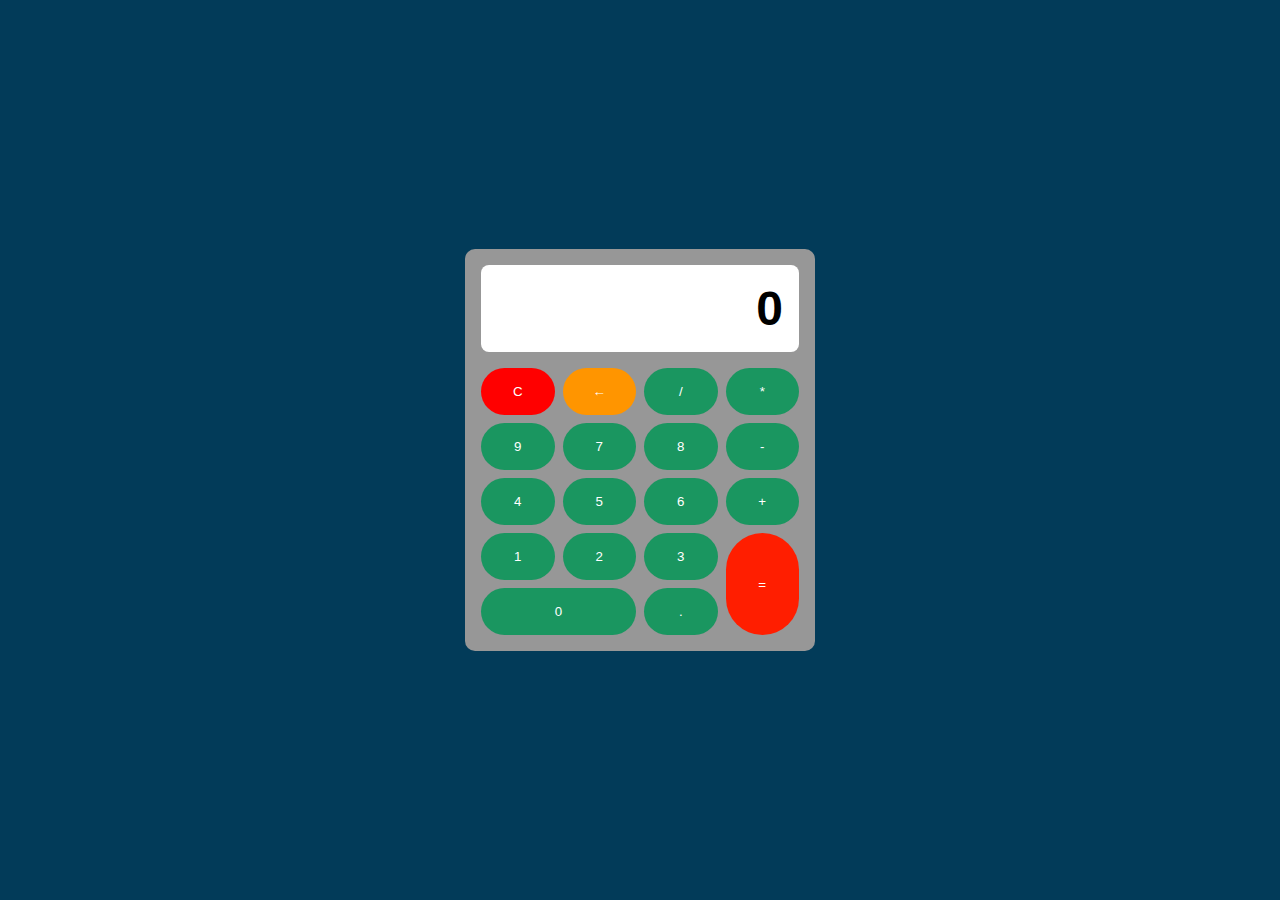
<file: JAVASCRIPT_BACKEND-main/Proyecto1/index.html>
<!DOCTYPE html>
<html lang="es">
<head>
    <meta charset="UTF-8">
    <meta name="viewport" content="width=device-width, initial-scale=1.0">
    <title>Calculadora</title>
    <link rel="stylesheet" href="css/styles.css">

</head>
<body>
    <div class = "calculadora">
        <div class = "pantalla">0</div>
        <button id="limpiar" class ="boton">C</button>
        <button id="borrar" class ="boton">←</button>
        <button class ="boton">/</button>
        <button class ="boton">*</button>
        <button class ="boton">9</button>
        <button class ="boton">7</button>
        <button class ="boton">8</button>
        <button class ="boton">-</button>
        <button class ="boton">4</button>
        <button class ="boton">5</button>
        <button class ="boton">6</button>
        <button class ="boton">+</button>
        <button class ="boton">1</button>
        <button class ="boton">2</button>
        <button class ="boton">3</button>
        <button id="igual" class ="boton">=</button>
        <button id="cero" class ="boton">0</button>
        <button class ="boton">.</button>
    </div>
    
    <script src="calculadora.js"></script>
</body>
</html>
</file>
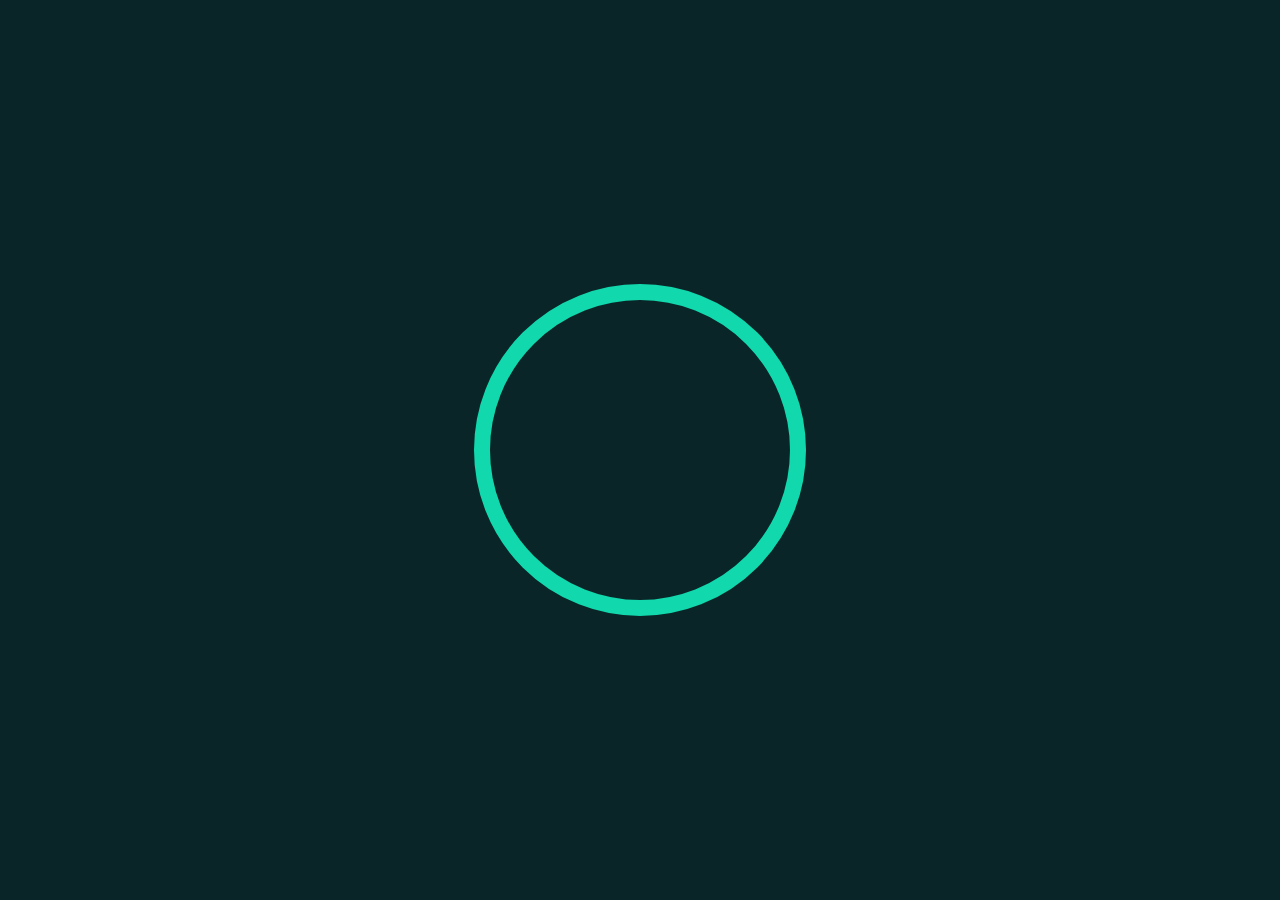
<file: JAVASCRIPT_BACKEND-main/Proyecto2/index.html>
<!DOCTYPE html>
<html lang="es">
<head>
    <meta charset="UTF-8">
    <meta name="viewport" content="width=device-width, initial-scale=1.0">
    <title>Reloj Digital</title>
    <link rel="stylesheet" href="css/style.css">
</head>
<body>
    <div class="reloj"></div>
    <script src="script.js"></script>
</body>
</html>
</file>
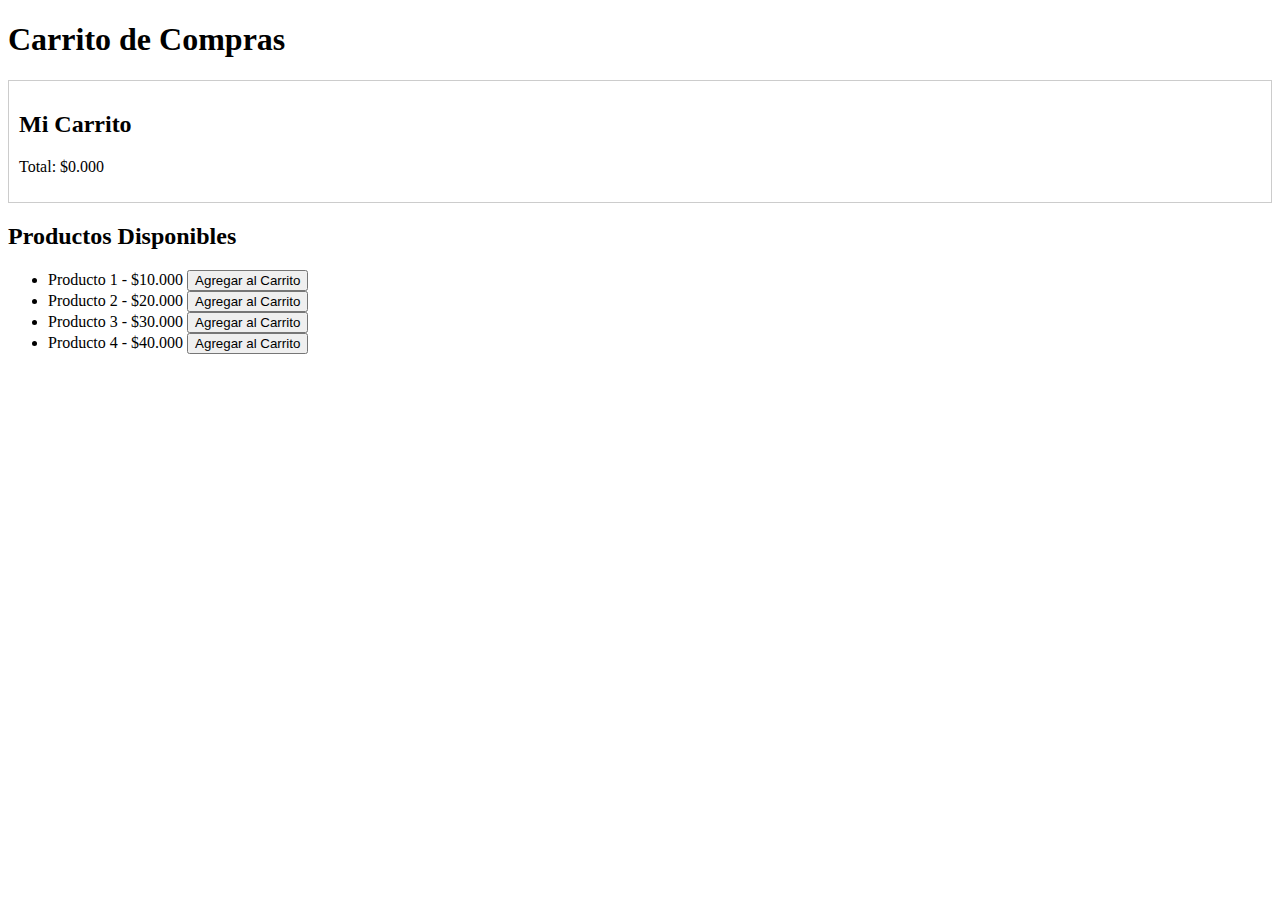
<file: JAVASCRIPT_BACKEND-main/Proyecto_0/index.html>
<!DOCTYPE html>
<html lang="en">
<head>
    <meta charset="UTF-8">
    <meta name="viewport" content="width=device-width, initial-scale=1.0">
    <title>Carrito de Compras</title>
    <link rel="stylesheet" type="text/css" href="Assets/Styles.css">
</head>
<body>
    <h1>Carrito de Compras</h1>

    <div id="cart">
        <h2>Mi Carrito</h2>
        <ul id="cart-items"></ul>
        <p>Total: $<span id="cart-total">0.000</span></p>
    </div>

    <h2>Productos Disponibles</h2>
    <ul id="product-list">
        <li data-name="Producto 1" data-price="10.000">Producto 1 - $10.000 <button class="add-to-cart">Agregar al Carrito</button></li>
        <li data-name="Producto 2" data-price="20.000">Producto 2 - $20.000 <button class="add-to-cart">Agregar al Carrito</button></li>
        <li data-name="Producto 3" data-price="30.000">Producto 3 - $30.000 <button class="add-to-cart">Agregar al Carrito</button></li>
        <li data-name="Producto 3" data-price="40.000">Producto 4 - $40.000 <button class="add-to-cart">Agregar al Carrito</button></li>
    </ul>

    <script src="Assets/Carrito2.js"></script>
</body>
</html>
</file>
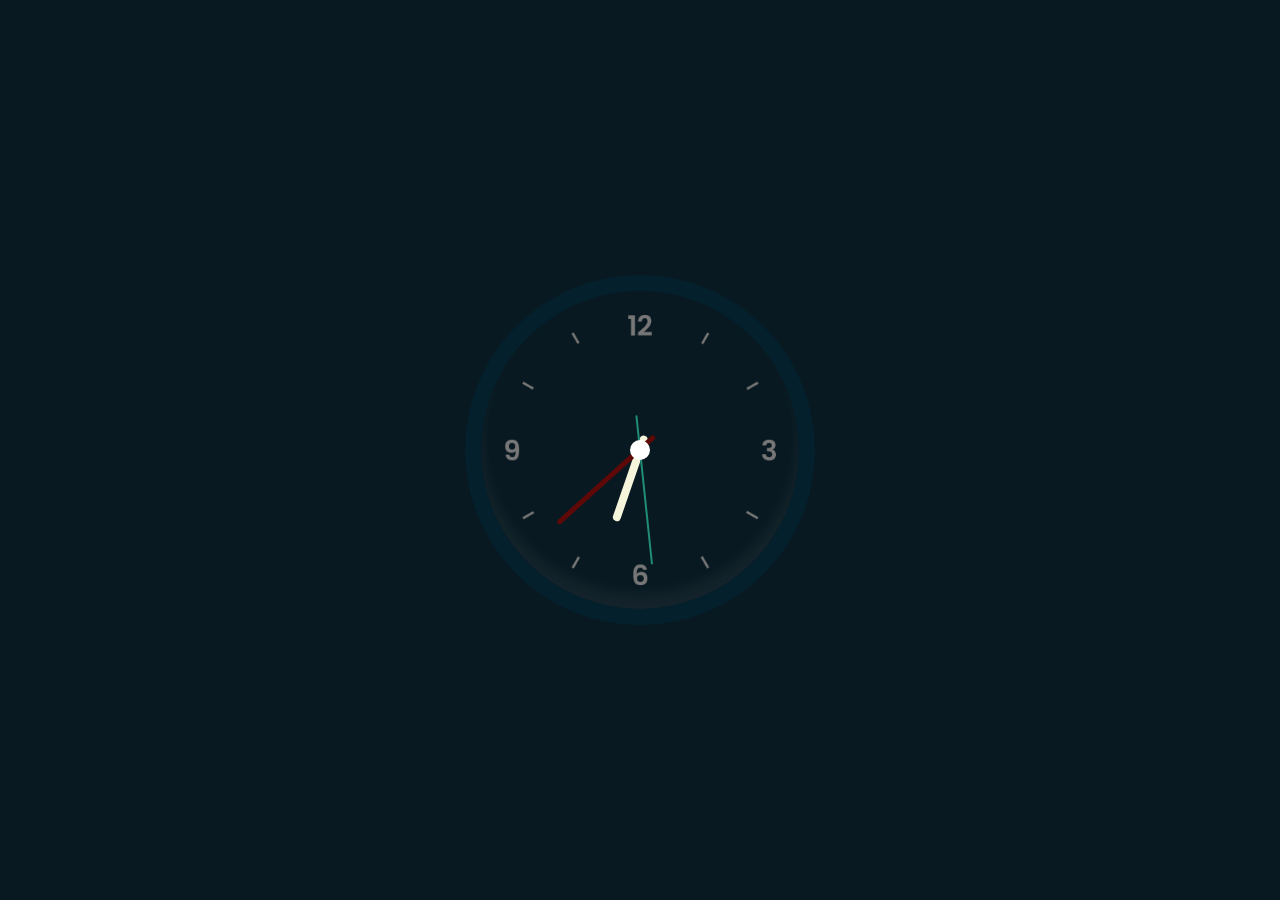
<file: JAVASCRIPT_BACKEND-main/Proyecto_3/Index.html>
<!DOCTYPE html>
<html lang="en">
<head>
    <meta charset="UTF-8">
    <meta name="viewport" content="width=device-width, initial-scale=1.0">
    <title>Reloj Analogo</title>
    <link rel="stylesheet" href="CSS/Styles.css">
</head>
<body>
    <div class="reloj">
        <div class="hora"></div>
        <div class="minuto"></div>
        <div class="segundo"></div>
    </div>
    <script src="./Reloj.js"></script>
</body>
</html>
</file>
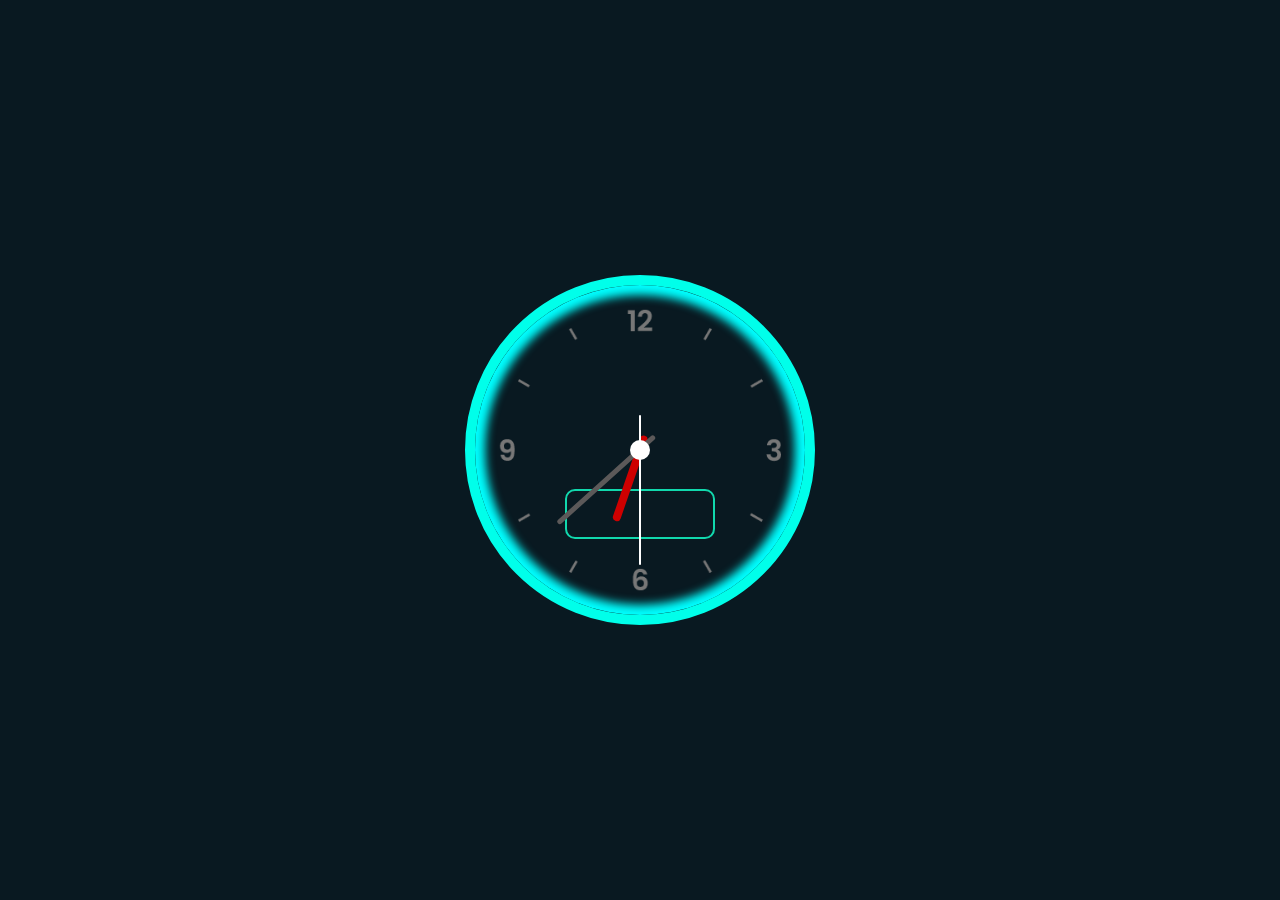
<file: JAVASCRIPT_BACKEND-main/Proyecto_4/Index.html>
<!DOCTYPE html>
<html lang="en">
<head>
    <meta charset="UTF-8">
    <meta name="viewport" content="width=device-width, initial-scale=1.0">
    <title>Reloj Analogo</title>
    <link rel="stylesheet" href="CSS/Styles.css">
</head>
<body>
    <div class="reloj">
        <div class="hora"></div>
        <div class="minuto"></div>
        <div class="segundo"></div>
        
        <div class="relojA"></div>
    </div>
    <script src="./Reloj.js"></script>
</body>
</html>
</file>
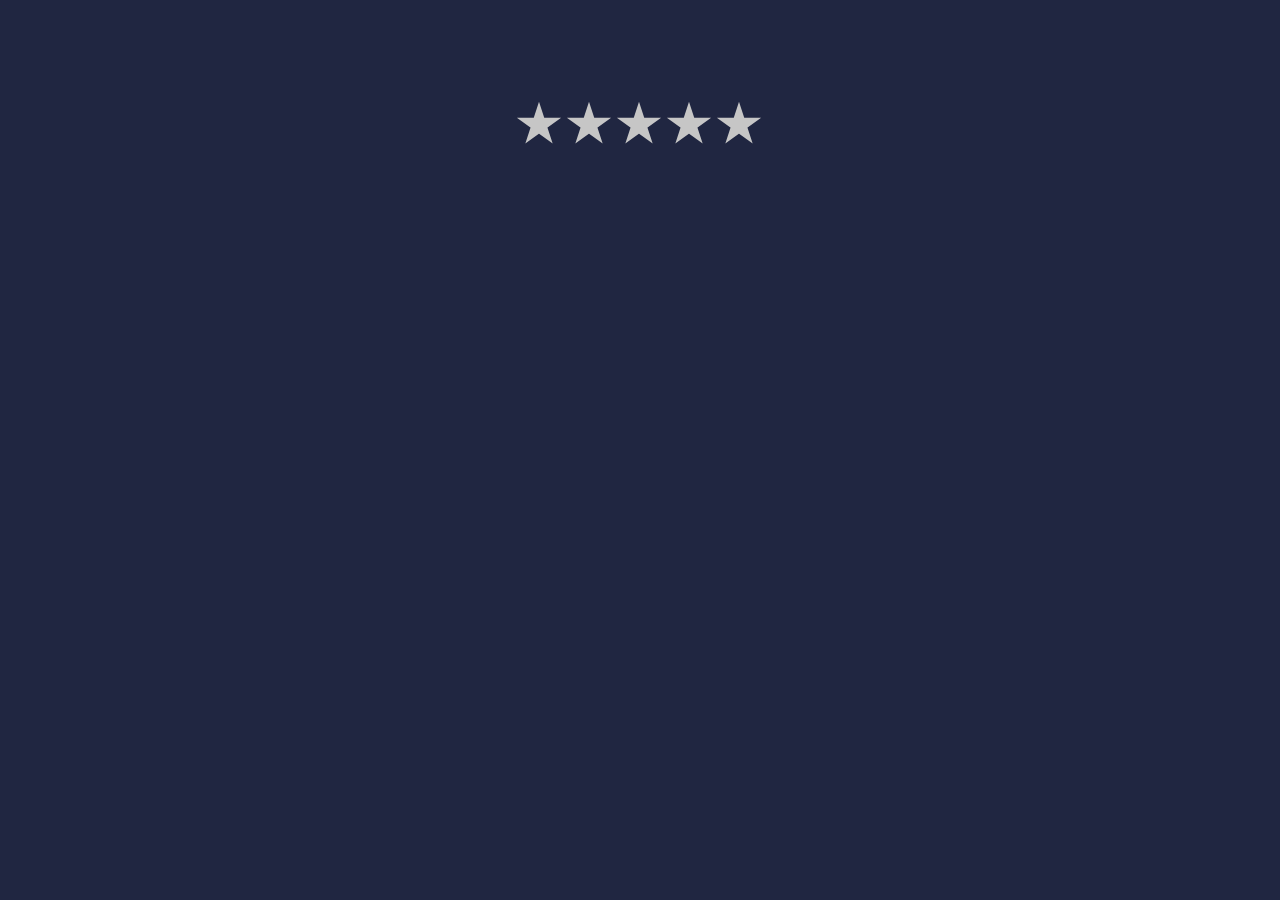
<file: JAVASCRIPT_BACKEND-main/Proyecto_6/Index.html>
<!DOCTYPE html>
<html lang="es">
    <meta charset="UTF-8">
    <meta name="viewport" content="width=device-width, initial-scale=1.0">
    <head>
    <title>Puntuacion</title>
    <link rel="stylesheet" href="./css/Style_P.css">
</head>
<body>
    <div class="contenedor">
        <div class="puntaje"></div>
    </div>
    <script src="./puntuacion.js"></script>
</body>
</html>
</file>
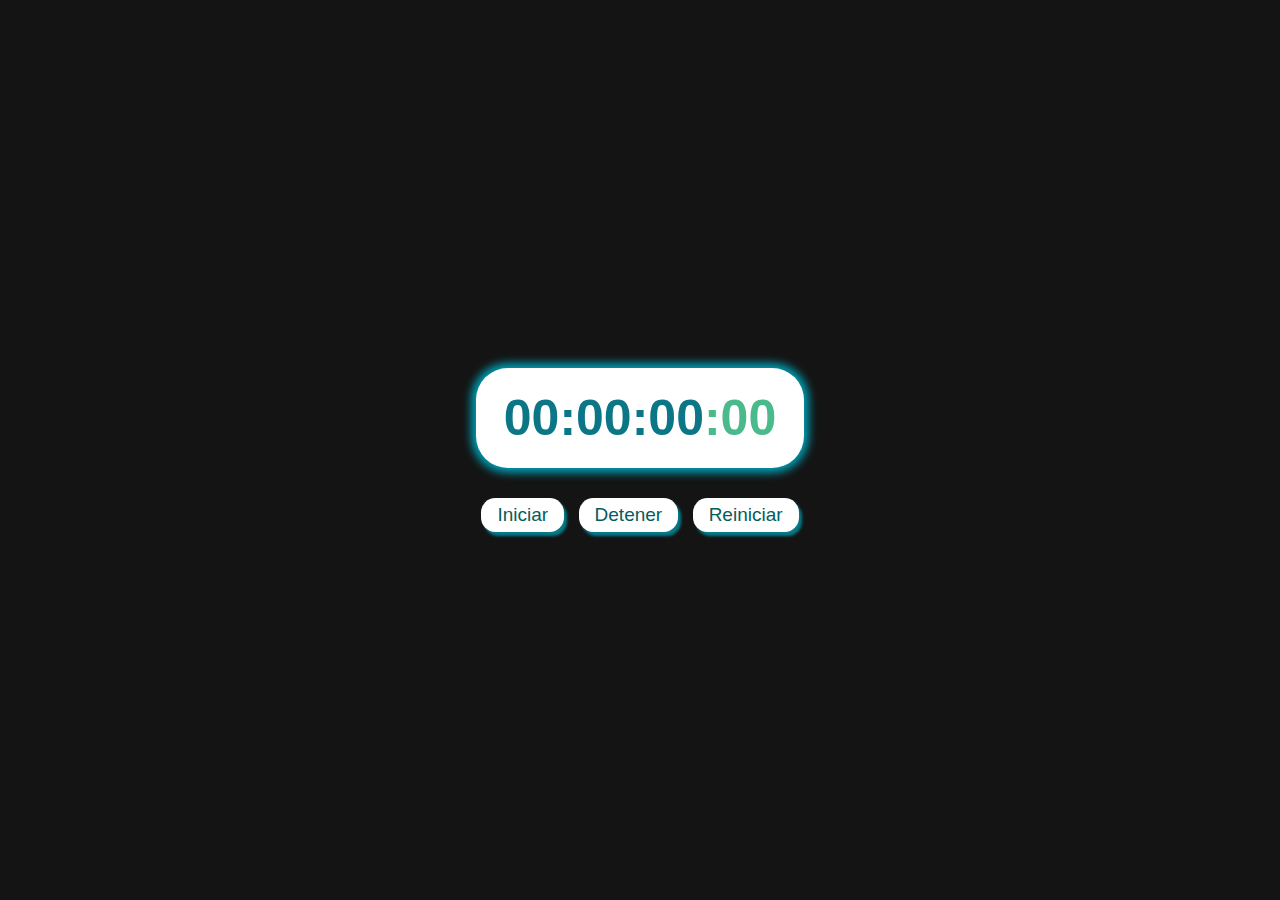
<file: JAVASCRIPT_BACKEND-main/Proyecto_7/Index.html>
<!DOCTYPE html>
<html lang="en">
<head>
    <meta charset="UTF-8">
    <meta name="viewport" content="width=device-width, initial-scale=1.0">
    <title>CRONOMETRO</title>
    <link rel="stylesheet" href="./css/Style_C.css">
</head>
<body>
    <div class="pantalla">
        <div class="cronometro">
            <span class="hora">00</span>
            <span class="separador">:</span>
            <span class="minuto">00</span>
            <span class="separador">:</span>
            <span class="segundo">00</span>
            <span class="separador-mili" >:</span>
            <span class="milisegundo">00</span>
        </div>

        <div class="botones">
            <button class="iniciar">Iniciar</button>
            <button class="detener">Detener</button>
            <button class="reiniciar">Reiniciar</button>
            
        </div>
    </div>

    <script src="./cronometro.js"></script>
</body>
</html>
</file>
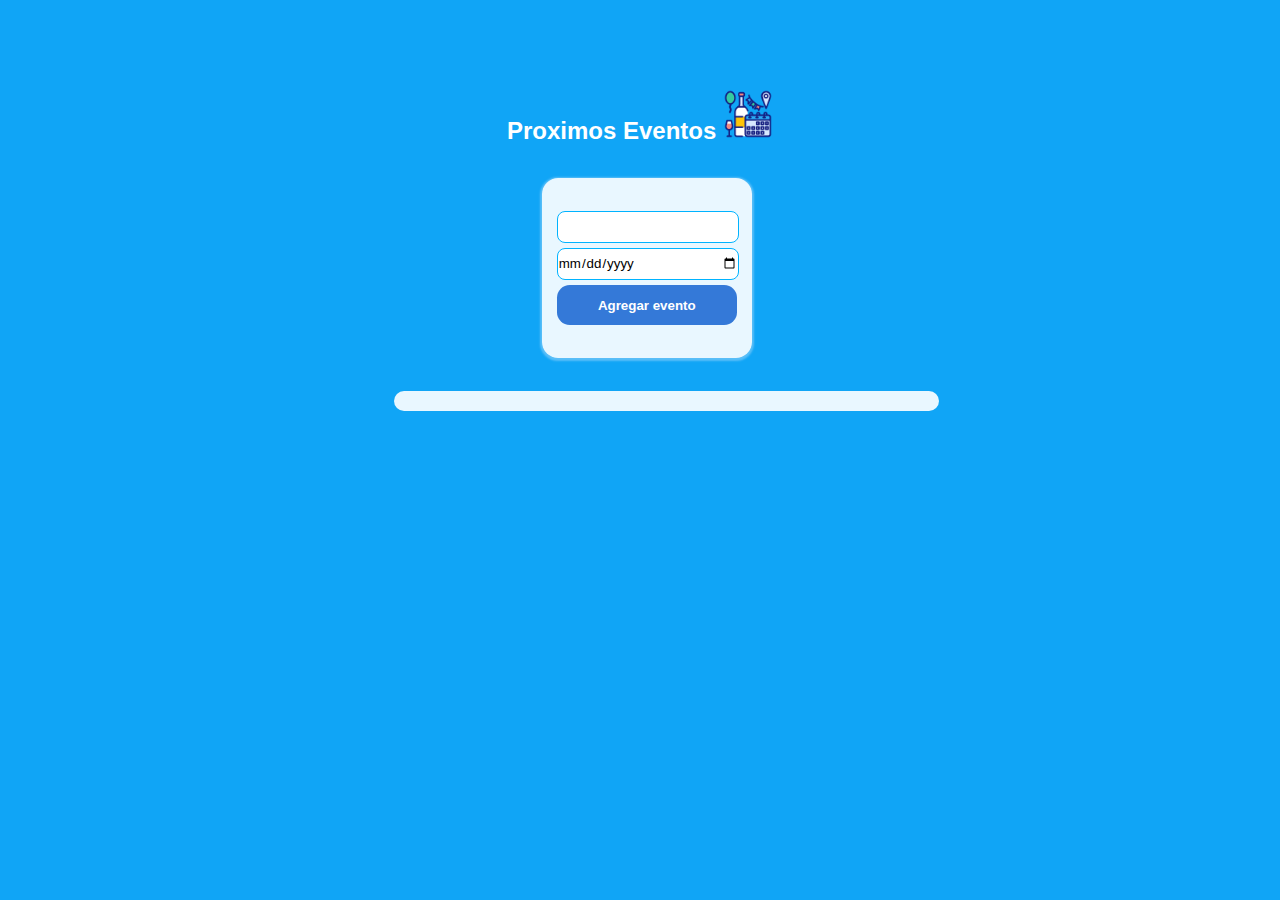
<file: JAVASCRIPT_BACKEND-main/Proyecto_9/Index.html>
<!DOCTYPE html>
<html lang="en">
<head>
    <meta charset="UTF-8">
    <meta name="viewport" content="width=device-width, initial-scale=1.0">
    <title>Eventos</title>
    <link rel="stylesheet" href="./css/Styles.css">
</head>
<body>
    <div class="eventos">
        <h2>Proximos Eventos <img src="./img/icono.png" width="50px"></h2>
    
        <div class="formulario">
            <form>
                <input type="text" id="nombreEvento">
                <input type="date" id="fechaEvento">
                <br>
                <input type="submit" id="agregar" value="Agregar evento">
            </form>
        </div>

        <div class="listaEventos2" id="listaEventos"></div>
    </div>
    <script src="./eventos.js"></script>
</body>
</html>
</file>
<file: JAVASCRIPT_BACKEND-main/Proyecto1/css/styles.css>
*{
 margin: 0;
 padding: 0;
 box-sizing: border-box;
 font-family: sans-serif;
}

body{
    min-height: 100vh;
    background-color: rgb(2, 59, 89);
   display: flex;
   justify-content: center;
   align-items: center;
}

.calculadora{
    background-color: rgb(151, 151, 151);
    color: rgb(0, 0, 0);
    display: grid;
    grid-template-columns: repeat(4, 1fr);
    width: 350px;
    padding: 1rem;
    border-radius: 10px;
    gap: 0.5rem;
}

.pantalla{
    grid-column: 1/5;
    background-color: rgb(255, 255, 255);
    padding: 1rem;
    font-size: 3rem;
    text-align: right;
    border-radius: 0.5rem;
    font-weight: 600;
    margin-bottom: 0.5rem;
    overflow-x: scroll;
}

.boton{
    background-color: rgb(13, 92, 54);
    color: rgb(255, 255, 255);
    border: 0;
    padding: 1rem;
    font-size: 1;
    display: flex;
    justify-content: center;
    align-items: center;
    border-radius: 8rem;
    cursor: pointer;
}

.boton{
    background-color: rgb(26, 150, 96);
    color: rgb(255, 255, 255);
    border: 0;
    padding: 1rem;
    font-size: 1;
    display: flex;
    justify-content: center;
    align-items: center;
    border-radius: 8rem;
    cursor: pointer;
}

.boton:hover{
    background-color: rgb(22, 236, 172);
}

#cero{
    grid-column: span 2;
}

#igual{
    grid-row: span 2;
    background-color: rgb(255, 30, 0);
}

#igual:hover{
    background-color: rgb(156, 47, 20);
}

#limpiar {
    background-color: rgb(255, 0, 0);
    
}

#borrar {
    background-color: rgb(255, 149, 0); 
}

#limpiar:hover{
    background-color: rgba(103, 0, 0, 0.672);
}

#borrar:hover{
    background-color: rgb(226, 178, 110); 
}
</file>
<file: JAVASCRIPT_BACKEND-main/Proyecto2/css/style.css>
body{
    margin: 0;
    min-height: 100vh;
    display: grid;
    justify-content: center;
    align-items: center;
    background-color: rgb(10, 37, 39);
}

.reloj{
    border: 1rem solid rgb(17,216,173);
    width: 300px;
    height: 300px;
    display: flex;
    justify-content: center;
    align-items: center;
    border-radius: 50vh;
    font-family: monospace;
    font-size: 3rem;
    color: rgb(17,216,173);
    
}
</file>
<file: JAVASCRIPT_BACKEND-main/Proyecto_0/Assets/Styles.css>
/* Estilos CSS para el carrito de compras */
#cart {
    border: 1px solid #ccc;
    padding: 10px;
}
</file>
<file: JAVASCRIPT_BACKEND-main/Proyecto_3/CSS/Styles.css>
*{
    margin: 0;
    padding: 0;
    box-sizing: border-box;
}
body{
    display: flex;
    align-items: center;
    justify-content: center;
    height: 100vh;
    background: #091921;
}
.reloj{
    width: 350px;
    height: 350px;
    display: flex;
    justify-content: center;
    align-items: center;
    background: url("../IMG/reloj.png");
    background-size: cover;
    border: 1rem solid #04202d;
    border-radius: 50%;
    box-shadow:inset 0 -15px 15px rgba(255, 255, 255, .05);
}
.reloj::before{
    content: '';
    position: absolute;
    width: 20px;
    height: 20px;
    background: #fff;
    border-radius: 50%;
    z-index: 10000;
}

.hora{
    width: 140px;
    height: 150px;
}


.minuto{
    width: 220px;
    height: 220px;
}

.segundo{
    width: 230px;
    height: 230px;
}

.hora::before{
    content: '';
    position: absolute;
    width: 8px;
    height: 90px;
    background: beige;
    z-index: 10;
    border-radius: 50vh;
}

.minuto::before{
    content: '';
    position: absolute;
    width: 5px;
    height: 130px;
    background: rgb(95, 8, 8);
    z-index: 11;
    border-radius: 50vh;
}

.segundo::before{
    content: '';
    position: absolute;
    width: 1.8px;
    height: 150px;
    background: rgb(32, 141, 116);
    z-index: 12;
    border-radius: 50vh;
}

.hora, .minuto, .segundo{
    display: flex;
    justify-content: center;
    position: absolute;
    border-radius: 50vh;
}
</file>
<file: JAVASCRIPT_BACKEND-main/Proyecto_4/CSS/Styles.css>
*{
    margin: 0;
    padding: 0;
    box-sizing: border-box;
}
body{
    display: flex;
    align-items: center;
    justify-content: center;
    height: 100vh;
    background: #091921;
}
.reloj{
    width: 350px;
    height: 350px;
    display: flex;
    justify-content: center;
    align-items: center;
    background: url("../IMG/reloj.png");
    background-size: cover;
    border: 10px solid #00ffea;
    border-radius: 50%;
    box-shadow:
                inset 0px 0px 10px 10px cyan;
}
.reloj::before{
    content: '';
    position: absolute;
    width: 20px;
    height: 20px;
    background: #fff;
    border-radius: 50%;
    z-index: 10000;
}

.hora{
    width: 140px;
    height: 150px;
}


.minuto{
    width: 220px;
    height: 220px;
}

.segundo{
    width: 230px;
    height: 230px;
}

.hora::before{
    content: '';
    position: absolute;
    width: 8px;
    height: 90px;
    background: rgb(206, 0, 0);
    z-index: 10;
    border-radius: 50vh;
}

.minuto::before{
    content: '';
    position: absolute;
    width: 5px;
    height: 130px;
    background: rgb(92, 89, 89);
    z-index: 11;
    border-radius: 50vh;
}

.segundo::before{
    content: '';
    position: absolute;
    width: 1.8px;
    height: 150px;
    background: rgb(255, 255, 255);
    z-index: 12;
    border-radius: 50vh;
}

.hora, .minuto, .segundo{
    display: flex;
    justify-content: center;
    position: absolute;
    border-radius: 50vh;
}

.relojA{
    border: 2px solid rgb(17,216,173);
    width: 150px;
    height: 50px;
    display: flex;
    justify-content:center;
    align-items:center;
    font-family: monospace;
    font-size: 20px;
    color: rgb(255, 255, 255);
    margin-top: 8rem;
    border-radius:0.5em ;
}
</file>
<file: JAVASCRIPT_BACKEND-main/Proyecto_6/css/Style_P.css>
body{
    background-color: rgb(32, 38, 65);
}

.puntaje{
    margin-top: 100px;
    display: flex;
    justify-content: center;
    align-items: center;
}

.item {
    background-color:rgb(198, 198, 198);
    width: 50px;
    height: 45px;
    cursor: pointer;
    -webkit-mask-image: url("../img/estrella.svg");
    mask-image: url("../img/estrella.svg"); 
}

.item.selec {
    background-color: rgb(22, 104, 107);
}
</file>
<file: JAVASCRIPT_BACKEND-main/Proyecto_7/css/Style_C.css>
*{
    margin: 0;
    padding: 0;
    box-sizing: border-box;
    font-family: sans-serif;
}

body{
    min-height: 100vh;
    min-width: 100vh;
    display: flex;
    align-items: center;
    justify-content: center;
    background-color: rgba(0, 0, 0, 0.921);
}

.pantalla{
    user-select: none;
}
.pantalla .cronometro {
    height: 100px;
    background: #fff;
    display: flex;
    align-items: center;
    justify-content: center;
    border-radius: 2rem;
    box-shadow: 0px 0px 8px 5px rgb(1, 157, 178);
    border: none;
}

.pantalla .cronometro span {
    
    text-align: center;
    font-size: 50px;
    font-weight: 550;
    color: rgb(11, 118, 134);
}

.cronometro span.separador-mili,
.cronometro span.milisegundo {
    color:rgba(6, 159, 95, 0.727);
}

.pantalla .botones {
    text-align: center;
    margin-top: 30px;
}
.botones button {
    padding:  6px 16px;
    outline: none;
    border: none;
    margin:  0 5px;
    color: rgb(4, 93, 93);
    background: #fff;
    font-size: 19px;
    font-weight: 500;
    border-radius: 0.9rem;
    cursor: pointer;
    box-shadow: 3px 4px 3px 0px rgb(7, 123, 138);
}

.botones button.on {
    pointer-events: none;
    opacity: 0.7;
}
</file>
<file: JAVASCRIPT_BACKEND-main/Proyecto_9/css/Styles.css>
*{
    margin: 0;
    padding: 0;
    align-items: center;
    justify-content: center;
    font-family: Arial, Helvetica, sans-serif;
   }
   
body{
    min-height: 50vh;
    background-color: rgb(16, 165, 246);
    display: flex;
    justify-content: center;
    align-items: center;
}

h2{
    margin-top: 50px;
    text-align: center;
    color: #ffffff;
    margin-bottom: 10%;
}

.formulario {
    display: flex;
    align-items: center;
    text-align: center;
    padding: 15px;
    margin-left: 20%;
    background-color: rgba(255, 255, 255, 0.91);
    height: 150px;
    width: 55%;
    border-radius: 1rem;
    box-shadow: 0px 1px 2px 2px rgb(89, 190, 248);
    
}

#nombreEvento, #fechaEvento{
    border: 1px solid rgb(0, 179, 255);
    height: 30px;
    width: 100%;
    border-radius: 8px;
    margin-bottom: 5px;
}

#agregar {
    border: none;
    height: 40px;
    width: 100%;
    padding: 2px;
    border-radius: 0.8rem;
    background-color: rgb(52, 121, 216);
    color: #ffffff;
    cursor: pointer;
    font-weight: bold;
}

.listaEventos2 {
    width: 160%;
    padding: 10px;
    margin-top: 10%;
    margin-left: -25%;
    background-color:rgba(255, 255, 255, 0.91);
    border-radius: 1rem;
}

.evento {
    margin-top: 10px;
    border: 2px solid rgb(16, 165, 246);
    width: 100%;
    height: 100px;
    display: flex;
    border-radius: 1rem;
}

.evento .dias{
    display: flex;
    justify-content: center;
    flex-direction: column;
    font-weight: bold;
}

.evento .diasFaltantes{
    font-size: 2em;
    color: green;
}

.evento .nombreEven{
    color: #000;
    width: 20rem;
    font-size: 2rem;
    padding-inline-start: 2rem;
    font-weight: 500;
    overflow-x: scroll;
    margin-left: 4rem;
}

.evento .fechaEven{
    margin-left: 10%;
    inset-inline-start: 1rem;
    font-weight: bold;
}

.evento .acciones{
    inset-inline-start: 1rem;
    margin-left: 10%;
}

.evento .acciones .eliminar{
    height: 60px;
    width: 100px;
    background-color: rgb(4, 240, 4);
    color: #000;
    border: none;
    border-radius: 0.5rem;
    font-weight: bold;
    cursor: pointer;
}

.acciones .eliminar:hover{
    background-color: rgb(240, 4, 4);
    color: #ffffff;
}
</file>
